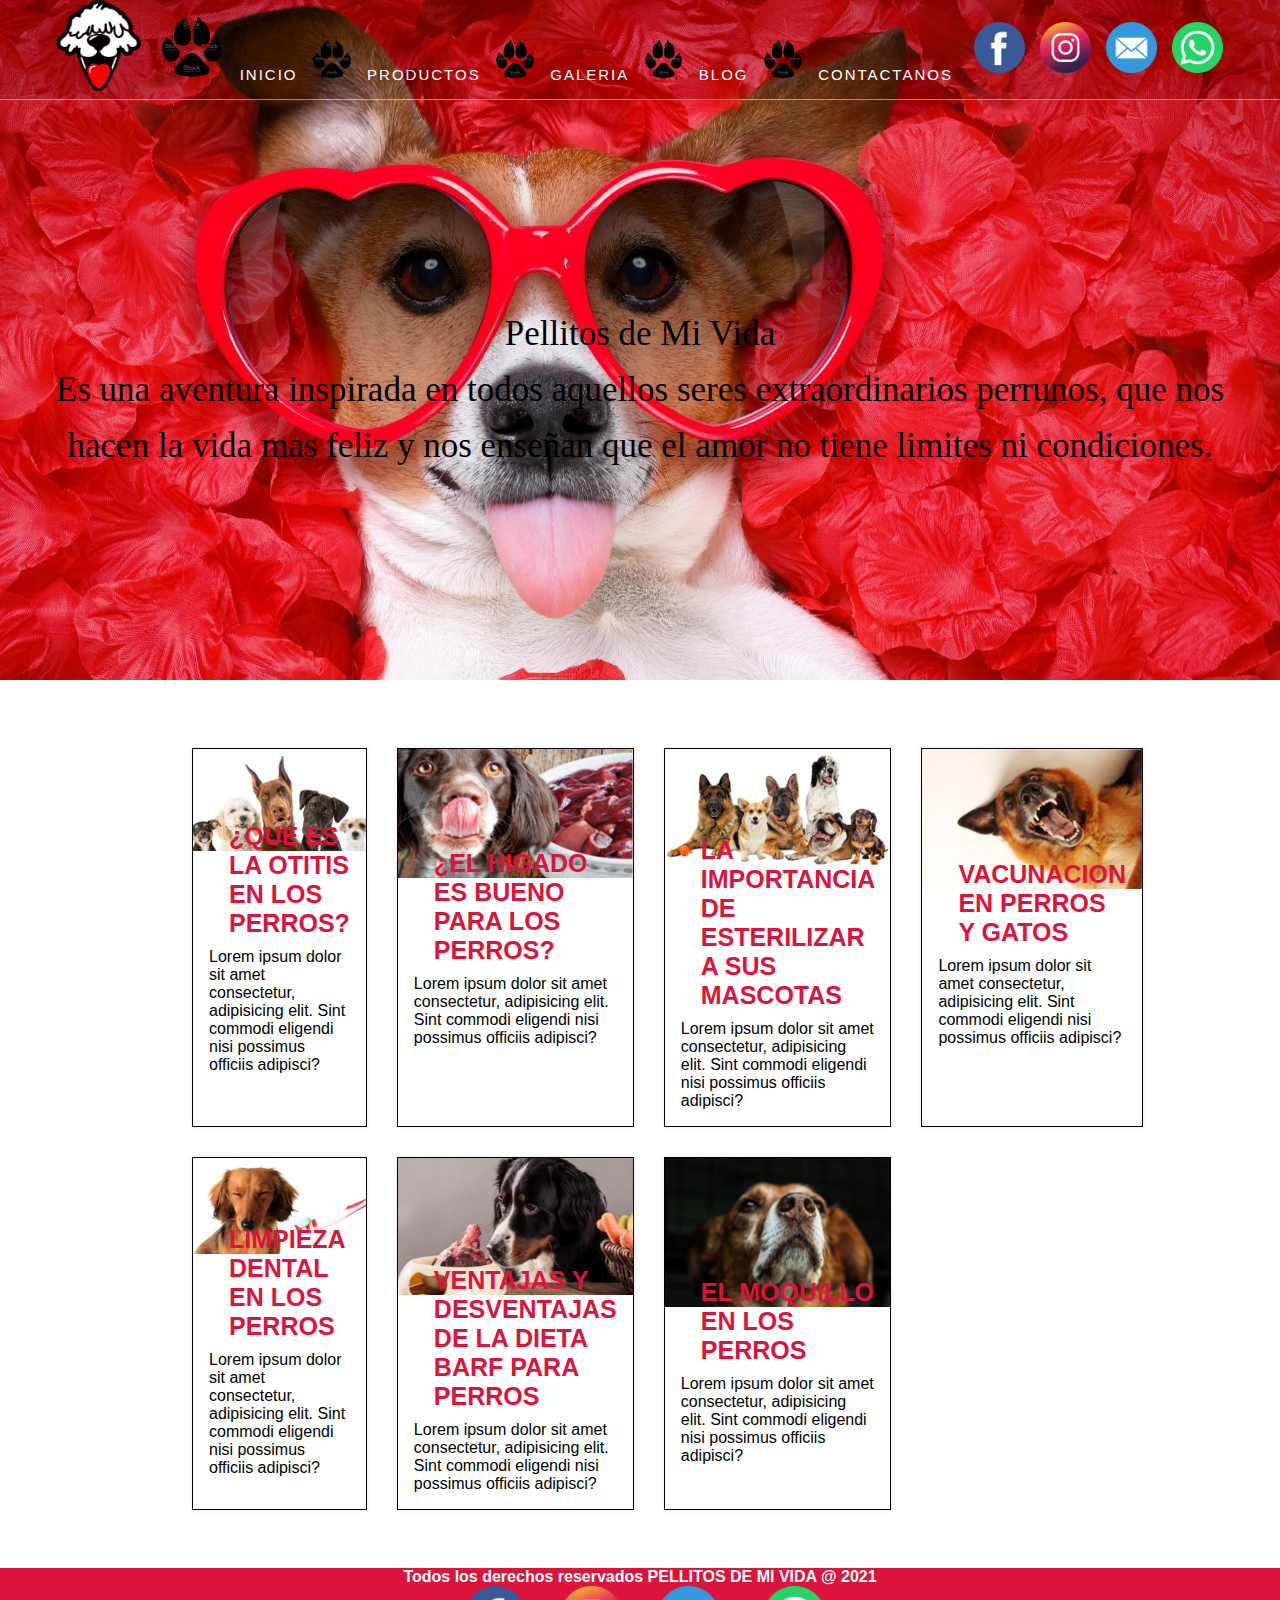
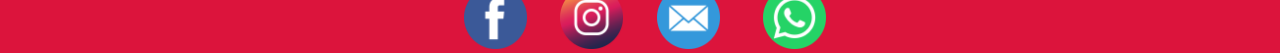
<file: pages/blog.html>
<!DOCTYPE html>
<html lang="es">
<head>
    <meta charset="UTF-8">
    <meta http-equiv="X-UA-Compatible" content="IE=edge">
    <meta name="viewport" content="width=device-width, initial-scale=1.0">
    <!--ingrese un icono para mi pagina-->
    <link rel="shortcut icon" href="icon/star_icon.svg" type="image/x-icon">
    <link rel="stylesheet" href="../css/estilos.css">
    <title>Mi Blog</title>
</head>
<body>
    <header class="header">
        <div class="menu margen-interno">
            <div class="logo">
                <img src="../assets/icon/logo.ico" alt="logo" width="90%">
            </div>
            <div class="nav">

                <img src="../assets/icon/Imagen_garrita.png" alt="garrita" width="8%">
                <a href="../index.html" class="nav__hijo--pag"><span class="off">Inicio</span></a>
                
                <img src="../assets/icon/Imagen_garrita.png" alt="garrita" width="5%">            
                <a href="../pages/productos.html" class="nav__hijo--menu"><span class="off">Productos</span></a>
            
                <img src="../assets/icon/Imagen_garrita.png" alt="garrita" width="5%">
                <a href="../pages/galeria.html" class="nav__hijo--menu"><span class="off">Galeria</span></a>

                <img src="../assets/icon/Imagen_garrita.png" alt="garrita" width="5%">
                <a href="../pages/blog.html" class="nav__hijo--menu"><span class="off">Blog</span></a>

                <img src="../assets/icon/Imagen_garrita.png" alt="garrita" width="5%">
                <a href="../pages/contacto.html" class="nav__hijo--menu"><span class="off">Contactanos</span></a>


            </div>
            <div class="redes">

                <a href="https://www.facebook.com/">
                    <img src="../assets/icon/facebook_icon_circ.png" alt="fb" width="20%">
                </a>

                <a href="https://www.instagram.com/">
                    <img src="../assets/icon/instagram_icon_circ.png" alt="ins" width="20%">
                </a>
                
                <a href="mailto:pellitosdemivida@gmail.com">
                    <img src="../assets/icon/email_icon_circ.png" alt="email" width="20%">
                </a>
                
                <a href="https://web.whatsapp.com"></a>
                    <img src="../assets/icon/whatsapp_icon_circ.png" alt="ws" width="20%">
                </a>    




            </div>
        </div>
        <div class="contenido-principal margen-interno">
            <h1>Pellitos de Mi Vida
                <p>Es una aventura inspirada en todos aquellos seres extraordinarios perrunos, que nos hacen la vida mas feliz y nos enseñan que el amor no tiene limites ni condiciones.</p>
            </h1>
            
        </div>
    </header>
    
    <section class="blog">
        <div class="blogpadre">
            <div class="bloghijo">
                <img class="bloghijo-img" src="../assets/img/img_blog_1.png" alt="img1">
                <div class="bloghijo-text">
                    <h3>¿Que es la Otitis en los Perros?</h3>
                    <p>Lorem ipsum dolor sit amet consectetur, adipisicing elit. Sint commodi eligendi nisi possimus officiis adipisci?</p>
                </div>
            </div>
    
            <div class="bloghijo">
                <img class="bloghijo-img" src="../assets/img/img_blog_2.png" alt="img2">
                <div class="bloghijo-text">
                    <h3>¿El higado es bueno para los perros?</h3>
                    <p>Lorem ipsum dolor sit amet consectetur, adipisicing elit. Sint commodi eligendi nisi possimus officiis adipisci?</p>
                </div>
            </div>
    
            <div class="bloghijo">
                <img class="bloghijo-img" src="../assets/img/img_blog_3.png" alt="img3">
                <div class="bloghijo-text">
                    <h3>La importancia de esterilizar a sus mascotas</h3>
                    <p>Lorem ipsum dolor sit amet consectetur, adipisicing elit. Sint commodi eligendi nisi possimus officiis adipisci?</p>
                </div>
            </div>
    
            <div class="bloghijo">
                <img class="bloghijo-img" src="../assets/img/img_blog_4.png" alt="img4">
                <div class="bloghijo-text">
                    <h3>Vacunacion en Perros y Gatos</h3>
                    <p>Lorem ipsum dolor sit amet consectetur, adipisicing elit. Sint commodi eligendi nisi possimus officiis adipisci?</p>
                </div>
            </div>
    
            <div class="bloghijo">
                
                <img class="bloghijo-img" src="../assets/img/img_blog_5.png" alt="img5">
                <div class="bloghijo-text">
                    <h3>Limpieza dental en los Perros</h3>
                    <p>Lorem ipsum dolor sit amet consectetur, adipisicing elit. Sint commodi eligendi nisi possimus officiis adipisci?</p>
                </div>
            </div>
    
            <div class="bloghijo">
                <img class="bloghijo-img" src="../assets/img/img_blog_6.png" alt="img6">
                <div class="bloghijo-text">
                    <h3>Ventajas y Desventajas de la Dieta Barf para Perros</h3>
                    <p>Lorem ipsum dolor sit amet consectetur, adipisicing elit. Sint commodi eligendi nisi possimus officiis adipisci?</p>
                </div>
            </div>
    
            <div class="bloghijo">
                <img class="bloghijo-img" src="../assets/img/img_blog_7.png" alt="img7">
                <div class="bloghijo-text">
                    <h3>El moquillo en los Perros</h3>
                    <p>Lorem ipsum dolor sit amet consectetur, adipisicing elit. Sint commodi eligendi nisi possimus officiis adipisci?</p>
                </div>
            </div>
    
        </div>
        
    </section>
    <footer class="footer margen-interno">
        <nav class="pie">
            <p>Todos los derechos reservados PELLITOS DE MI VIDA @ 2021</p>

            <a href="https://www.facebook.com/">
                <img src="../assets/icon/facebook_icon_circ.png" alt="fb" width="10%">
            </a>

            <a href="https://www.instagram.com/">
                <img src="../assets/icon/instagram_icon_circ.png" alt="ins" width="10%">
            </a>
            
            <a href="mailto:pellitosdemivida@gmail.com">
                <img src="../assets/icon/email_icon_circ.png" alt="email" width="10%">
            </a>
            
            <a href="https://web.whatsapp.com"></a>
                <img src="../assets/icon/whatsapp_icon_circ.png" alt="ws" width="10%">
            </a>

        </nav>
    </footer>

</body>
</html>
</file>
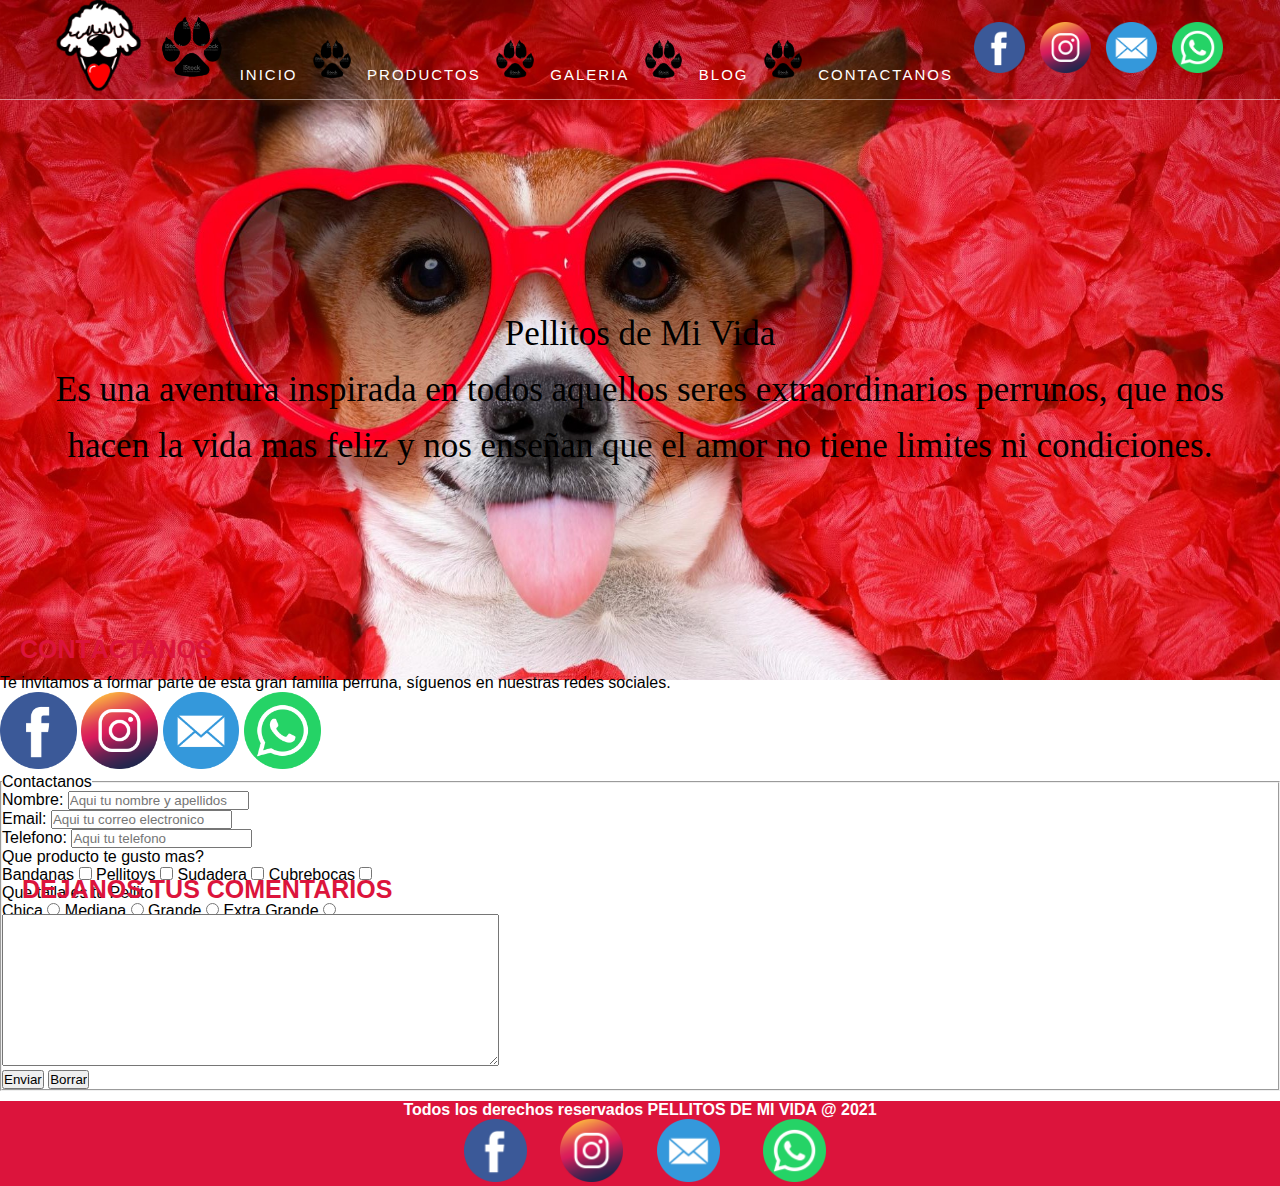
<file: pages/contacto.html>
<!DOCTYPE html>
<html lang="es">
<head>
    <meta charset="UTF-8">
    <meta http-equiv="X-UA-Compatible" content="IE=edge">
    <meta name="viewport" content="width=device-width, initial-scale=1.0">
    <!--ingrese un icono para mi pagina-->
    <link rel="shortcut icon" href="icon/star_icon.svg" type="image/x-icon">
    <link rel="stylesheet" href="../css/estilos.css">
    <title>Contactanos</title>
</head>
<body>
    <header class="header">
        <div class="menu margen-interno">
            <div class="logo">
                <img src="../assets/icon/logo.ico" alt="logo" width="90%">
            </div>
            <div class="nav">

                <img src="../assets/icon/Imagen_garrita.png" alt="garrita" width="8%">
                <a href="../index.html" class="nav__hijo--pag"><span class="off">Inicio</span></a>
                
                <img src="../assets/icon/Imagen_garrita.png" alt="garrita" width="5%">            
                <a href="../pages/productos.html" class="nav__hijo--menu"><span class="off">Productos</span></a>
            
                <img src="../assets/icon/Imagen_garrita.png" alt="garrita" width="5%">
                <a href="../pages/galeria.html" class="nav__hijo--menu"><span class="off">Galeria</span></a>

                <img src="../assets/icon/Imagen_garrita.png" alt="garrita" width="5%">
                <a href="../pages/blog.html" class="nav__hijo--menu"><span class="off">Blog</span></a>

                <img src="../assets/icon/Imagen_garrita.png" alt="garrita" width="5%">
                <a href="../pages/contacto.html" class="nav__hijo--menu"><span class="off">Contactanos</span></a>


            </div>
            <div class="redes">

                <a href="https://www.facebook.com/">
                    <img src="../assets/icon/facebook_icon_circ.png" alt="fb" width="20%">
                </a>

                <a href="https://www.instagram.com/">
                    <img src="../assets/icon/instagram_icon_circ.png" alt="ins" width="20%">
                </a>
                
                <a href="mailto:pellitosdemivida@gmail.com">
                    <img src="../assets/icon/email_icon_circ.png" alt="email" width="20%">
                </a>
                
                <a href="https://web.whatsapp.com"></a>
                    <img src="../assets/icon/whatsapp_icon_circ.png" alt="ws" width="20%">
                </a>    




            </div>
        </div>
        <div class="contenido-principal margen-interno">
            <h1>Pellitos de Mi Vida
                <p>Es una aventura inspirada en todos aquellos seres extraordinarios perrunos, que nos hacen la vida mas feliz y nos enseñan que el amor no tiene limites ni condiciones.</p>
            </h1>
            
        </div>
    </header>

    <section class="contacto">
        <h3 class="contacto contacto__tit">Contáctanos</h3>
        <p class="contacto contacto_parr">Te invitamos a formar parte de esta gran familia perruna, síguenos en nuestras redes sociales.</p>

        <div class="contacto_redes">
            <img src="../assets/icon/facebook_icon_circ.png" alt="fb" width="6%">
            <img src="../assets/icon/instagram_icon_circ.png" alt="ins" width="6%">
            <img src="../assets/icon/email_icon_circ.png" alt="mail" width="6%">
            <img src="../assets/icon/whatsapp_icon_circ.png" alt="ws" width="6%">
        </div>
    </section>
    <form action="">
        <fieldset class="contacto_fieldset">
            <legend class="contacto_legend">Contactanos</legend>


                <label for="nombre">Nombre: </label>
                <input type="text" name="nombre" placeholder="Aqui tu nombre y apellidos" requerired><br>
                <label for="email">Email: </label>
                <input type="text" name="email" placeholder="Aqui tu correo electronico" requerired><br>
                <label for="tel">Telefono: </label>
                <input type="text" name="tel" placeholder="Aqui tu telefono" requerired>


            <!--cambie a checkbox para q se puedan seleccionar varias-->
            <div>Que producto te gusto mas?</div>
            <label for="bandanas">Bandanas</label>
            <input type="checkbox" name="prod" value="BAN">
            <label for="pellitoys">Pellitoys</label>
            <input type="checkbox" name="prod" value="TOY">
            <label for="sudadera">Sudadera</label>
            <input type="checkbox" name="prod" value="SUD">
            <label for="cubrebocas">Cubrebocas</label>
            <input type="checkbox" name="prod" value="CUB">

            <!--cambie a radio para q solo sea una opcion-->
            <div>Que talla es tu Pellito</div>
            <label for="chica">Chica</label>
            <input type="radio" name="talla" value="ch">
            <label for="mediana">Mediana</label>
            <input type="radio" name="talla" value="med">
            <label for="grande">Grande</label>
            <input type="radio" name="talla" value="gde">
            <label for="extragrande">Extra Grande</label>
            <input type="radio" name="talla" value="ext">

            <h3 class="contacto_legend">Dejanos tus comentarios</h3>
            <textarea name="comentario" id="comentarios" cols="60" rows="10"></textarea><br>

            <!--Botones para enviar registro o corregir informacion-->
            <input type="submit" value="Enviar">
            <input type="reset" value="Borrar">

        </fieldset>
    </form>
    


    <footer class="footer margen-interno">
        <nav class="pie">
            <p>Todos los derechos reservados PELLITOS DE MI VIDA @ 2021</p>

            <a href="https://www.facebook.com/">
                <img src="../assets/icon/facebook_icon_circ.png" alt="fb" width="10%">
            </a>

            <a href="https://www.instagram.com/">
                <img src="../assets/icon/instagram_icon_circ.png" alt="ins" width="10%">
            </a>
            
            <a href="mailto:pellitosdemivida@gmail.com">
                <img src="../assets/icon/email_icon_circ.png" alt="email" width="10%">
            </a>
            
            <a href="https://web.whatsapp.com"></a>
                <img src="../assets/icon/whatsapp_icon_circ.png" alt="ws" width="10%">
            </a>

        </nav>
    </footer>

</body>
</html>
</file>
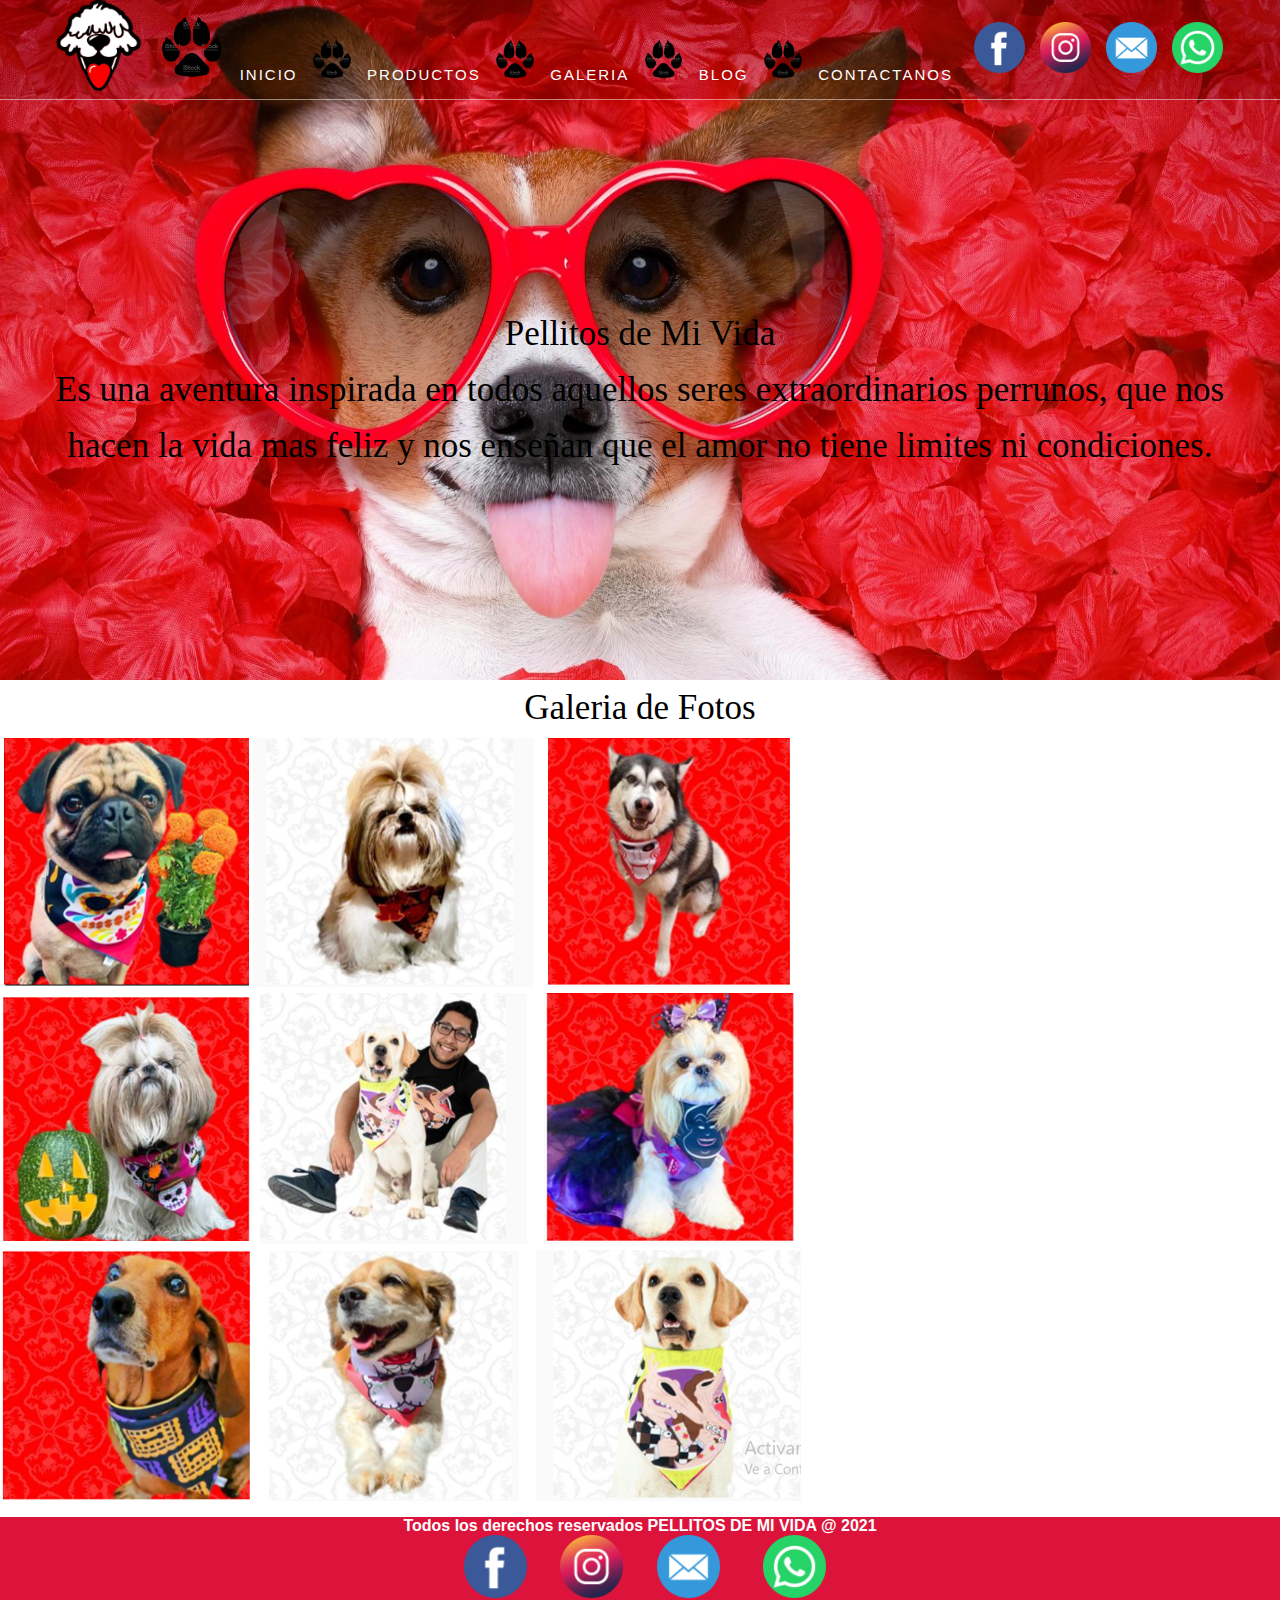
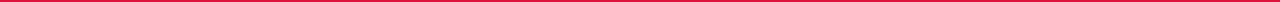
<file: pages/galeria.html>
<!DOCTYPE html>
<html lang="es">
<head>
    <meta charset="UTF-8">
    <meta http-equiv="X-UA-Compatible" content="IE=edge">
    <meta name="viewport" content="width=device-width, initial-scale=1.0">
    <!--ingrese un icono para mi pagina-->
    <link rel="shortcut icon" href="icon/star_icon.svg" type="image/x-icon">
    <link rel="stylesheet" href="../css/estilos.css">
    <title>Galeria</title>
</head>
<body>
    <header class="header">
        <div class="menu margen-interno">
            <div class="logo">
                <img src="../assets/icon/logo.ico" alt="logo" width="90%">
            </div>
            <div class="nav">

                <img src="../assets/icon/Imagen_garrita.png" alt="garrita" width="8%">
                <a href="../index.html" class="nav__hijo--pag"><span class="off">Inicio</span></a>
                
                <img src="../assets/icon/Imagen_garrita.png" alt="garrita" width="5%">            
                <a href="../pages/productos.html" class="nav__hijo--menu"><span class="off">Productos</span></a>
            
                <img src="../assets/icon/Imagen_garrita.png" alt="garrita" width="5%">
                <a href="../pages/galeria.html" class="nav__hijo--menu"><span class="off">Galeria</span></a>

                <img src="../assets/icon/Imagen_garrita.png" alt="garrita" width="5%">
                <a href="../pages/blog.html" class="nav__hijo--menu"><span class="off">Blog</span></a>

                <img src="../assets/icon/Imagen_garrita.png" alt="garrita" width="5%">
                <a href="../pages/contacto.html" class="nav__hijo--menu"><span class="off">Contactanos</span></a>


            </div>
            <div class="redes">

                <a href="https://www.facebook.com/">
                    <img src="../assets/icon/facebook_icon_circ.png" alt="fb" width="20%">
                </a>

                <a href="https://www.instagram.com/">
                    <img src="../assets/icon/instagram_icon_circ.png" alt="ins" width="20%">
                </a>
                
                <a href="mailto:pellitosdemivida@gmail.com">
                    <img src="../assets/icon/email_icon_circ.png" alt="email" width="20%">
                </a>
                
                <a href="https://web.whatsapp.com"></a>
                    <img src="../assets/icon/whatsapp_icon_circ.png" alt="ws" width="20%">
                </a>    




            </div>
        </div>
        <div class="contenido-principal margen-interno">
            <h1>Pellitos de Mi Vida
                <p>Es una aventura inspirada en todos aquellos seres extraordinarios perrunos, que nos hacen la vida mas feliz y nos enseñan que el amor no tiene limites ni condiciones.</p>
            </h1>
            
        </div>
    </header>
    
    <section class="galeria">
    
        <h1 class="galeria pagaleria__fotos">Galeria de Fotos</h1>

        <table class="galeria pagaleria__tabla">
            <tr>
                <th><img src="../assets/img/gale_1.png" alt="imagen1"></th>
                <th><img src="../assets/img/gale_2.png" alt="imagen2"></th>
                <th><img src="../assets/img/gale_3.png" alt="imagen3"></th>
            </tr>
            <tr>
                <th><img src="../assets/img/gale_4.png" alt="imagen4"></th>
                <th><img src="../assets/img/gale_5.png" alt="imagen5"></th>
                <th><img src="../assets/img/gale_6.png" alt="imagen6"></th>
            </tr>
            <tr>
                <th><img src="../assets/img/gale_7.png" alt="imagen7"></th>
                <th><img src="../assets/img/gale_8.png" alt="imagen8"></th>
                <th><img src="../assets/img/gale_9.png" alt="imagen9"></th>
            </tr>
        </table>
    </section>
    <footer class="footer margen-interno">
        <nav class="pie">
            <p>Todos los derechos reservados PELLITOS DE MI VIDA @ 2021</p>

            <a href="https://www.facebook.com/">
                <img src="../assets/icon/facebook_icon_circ.png" alt="fb" width="10%">
            </a>

            <a href="https://www.instagram.com/">
                <img src="../assets/icon/instagram_icon_circ.png" alt="ins" width="10%">
            </a>
            
            <a href="mailto:pellitosdemivida@gmail.com">
                <img src="../assets/icon/email_icon_circ.png" alt="email" width="10%">
            </a>
            
            <a href="https://web.whatsapp.com"></a>
                <img src="../assets/icon/whatsapp_icon_circ.png" alt="ws" width="10%">
            </a>

        </nav>
    </footer>

</body>
</html>
</file>
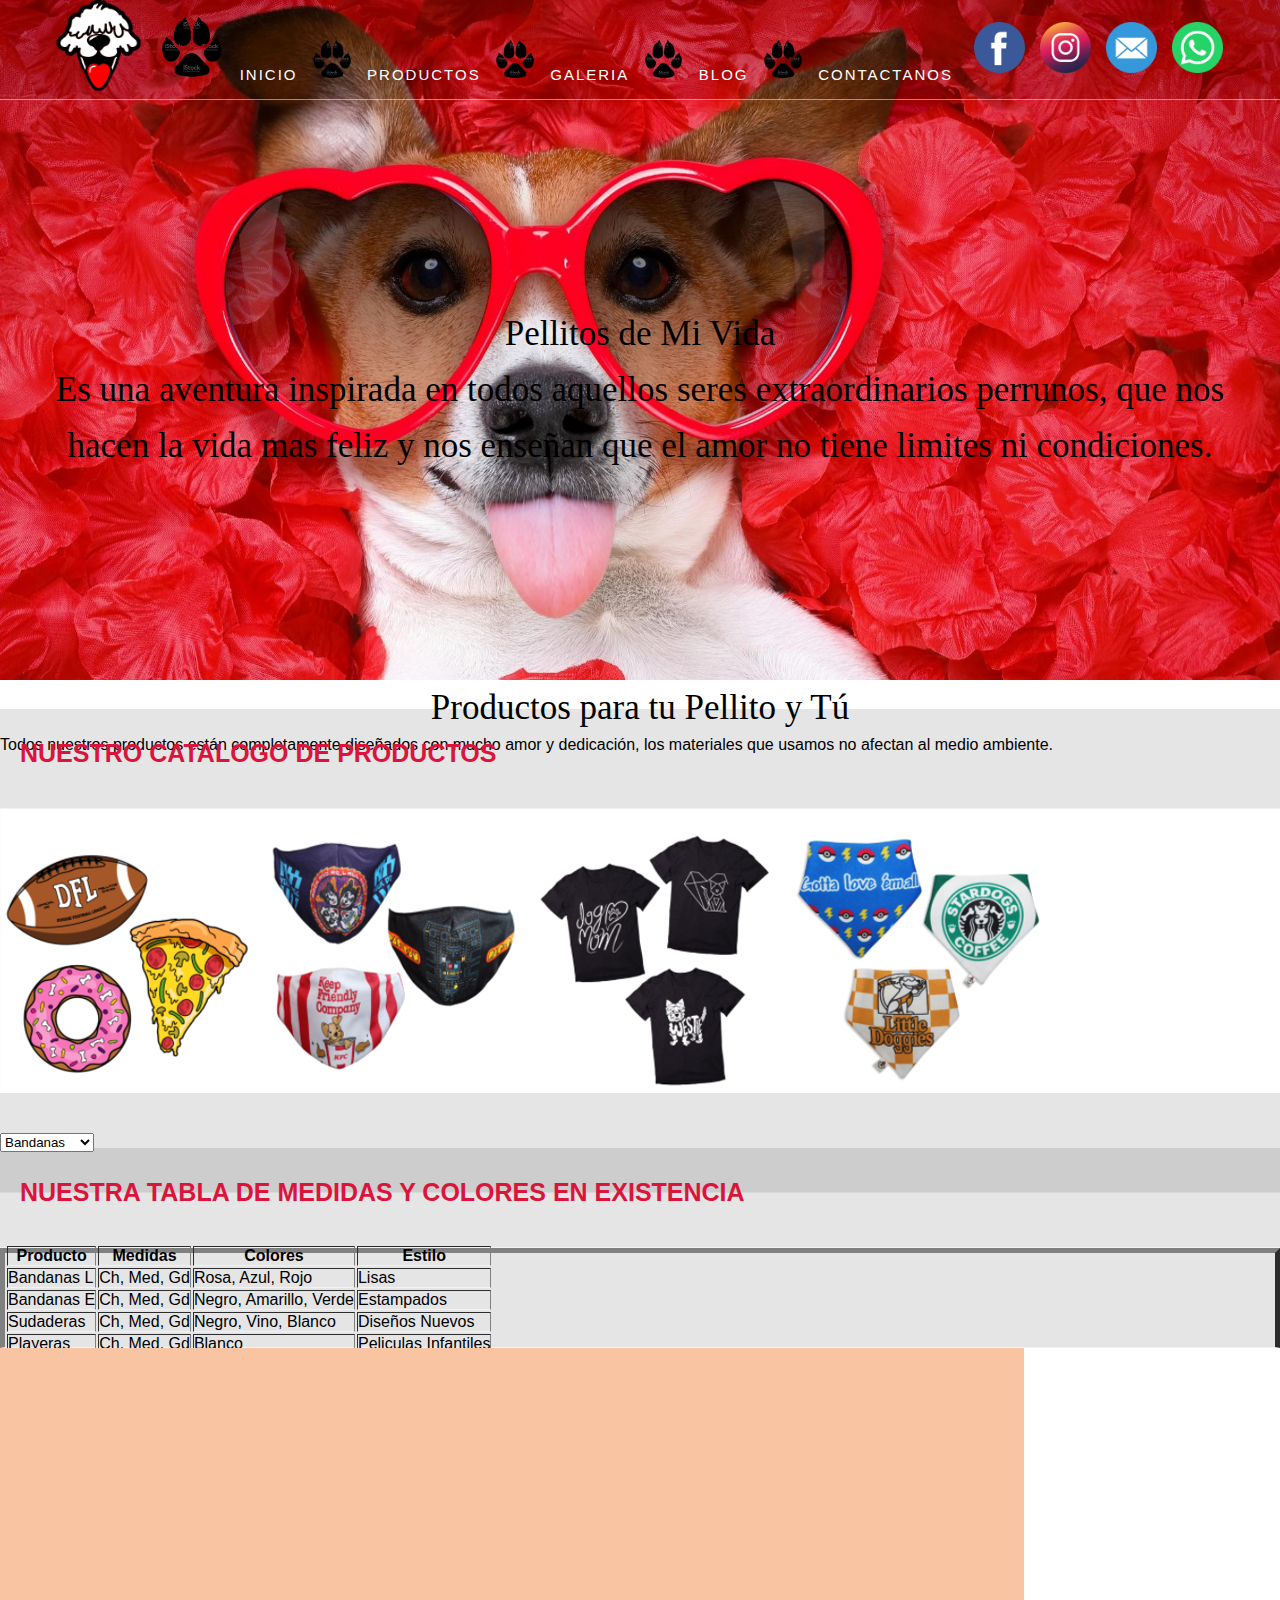
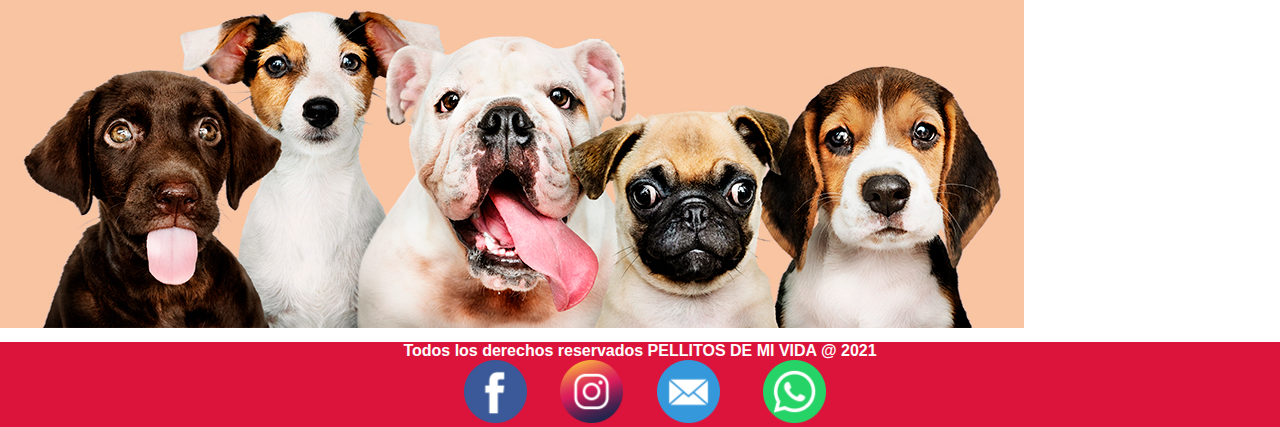
<file: pages/productos.html>
<!DOCTYPE html>
<html lang="es">
<head>
    <meta charset="UTF-8">
    <meta http-equiv="X-UA-Compatible" content="IE=edge">
    <meta name="viewport" content="width=device-width, initial-scale=1.0">
    <!--ingrese un icono para mi pagina-->
    <link rel="shortcut icon" href="icon/star_icon.svg" type="image/x-icon">
    <link rel="stylesheet" href="../css/estilos.css">
    <title>Productos</title>
</head>
<body>
    <header class="header">
        <div class="menu margen-interno">
            <div class="logo">
                <img src="../assets/icon/logo.ico" alt="logo" width="90%">
            </div>
            <div class="nav">

                <img src="../assets/icon/Imagen_garrita.png" alt="garrita" width="8%">
                <a href="../index.html" class="nav__hijo--pag"><span class="off">Inicio</span></a>
                
                <img src="../assets/icon/Imagen_garrita.png" alt="garrita" width="5%">            
                <a href="../pages/productos.html" class="nav__hijo--menu"><span class="off">Productos</span></a>
            
                <img src="../assets/icon/Imagen_garrita.png" alt="garrita" width="5%">
                <a href="../pages/galeria.html" class="nav__hijo--menu"><span class="off">Galeria</span></a>

                <img src="../assets/icon/Imagen_garrita.png" alt="garrita" width="5%">
                <a href="../pages/blog.html" class="nav__hijo--menu"><span class="off">Blog</span></a>

                <img src="../assets/icon/Imagen_garrita.png" alt="garrita" width="5%">
                <a href="../pages/contacto.html" class="nav__hijo--menu"><span class="off">Contactanos</span></a>


            </div>
            <div class="redes">

                <a href="https://www.facebook.com/">
                    <img src="../assets/icon/facebook_icon_circ.png" alt="fb" width="20%">
                </a>

                <a href="https://www.instagram.com/">
                    <img src="../assets/icon/instagram_icon_circ.png" alt="ins" width="20%">
                </a>
                
                <a href="mailto:pellitosdemivida@gmail.com">
                    <img src="../assets/icon/email_icon_circ.png" alt="email" width="20%">
                </a>
                
                <a href="https://web.whatsapp.com"></a>
                    <img src="../assets/icon/whatsapp_icon_circ.png" alt="ws" width="20%">
                </a>    




            </div>
        </div>
        <div class="contenido-principal margen-interno">
            <h1>Pellitos de Mi Vida
                <p>Es una aventura inspirada en todos aquellos seres extraordinarios perrunos, que nos hacen la vida mas feliz y nos enseñan que el amor no tiene limites ni condiciones.</p>
            </h1>
            
        </div>
    </header>

    <section class="pagproductos">
        <article class="pagproductos__titulo">
            <h1 class="pagproductos__titulo pagprod__tit">Productos para tu Pellito y Tú</h1>
            <p class="pagproductos__titulo pagprod_parr">Todos nuestros productos están completamente diseñados con mucho amor y dedicación, los materiales que usamos no afectan al medio ambiente.</p>
        </article>
    </section>

    <section class="menus">
        <!--Menu Desplegable-->
        <h3 class="menu pagprod__cat">Nuestro Catalogo de Productos</h3>
        <img class="img_productos" src="../assets/img/productos.png" alt="productos1"><br>
    
        <div class="menu lista_despl">
        <select name="productos" id="productos">
        <option value="b">Bandanas</option>
        <option value="p">Pellitoys</option>
        <option value="s">Sudaderas</option>
        <option value="c">Cubrebocas</option>
        </select>
        </div>
    
    
        <h3 class="menu pagprod__cat">Nuestra Tabla de Medidas y Colores en existencia</h3>

        <table border="5px" cellpadding={10px} class="menu pagprod_tabla">
            <tr>
                <th>Producto</th>
                <th>Medidas</th>
                <th>Colores</th>
                <th>Estilo</th>
            </tr>
            <tr>
                <td>Bandanas L</td>
                <td>Ch, Med, Gd</td>
                <td>Rosa, Azul, Rojo</td>
                <td>Lisas</td>
            </tr>
            <tr>
                <td>Bandanas E</td>
                <td>Ch, Med, Gd</td>
                <td>Negro, Amarillo, Verde</td>
                <td>Estampados</td>
            </tr>
            <tr>
                <td>Sudaderas</td>
                <td>Ch, Med, Gd</td>
                <td>Negro, Vino, Blanco</td>
                <td>Diseños Nuevos</td>
            </tr>
            <tr>
                <td>Playeras</td>
                <td>Ch, Med, Gd</td>
                <td>Blanco</td>
                <td>Peliculas Infantiles</td>
            </tr>
        </table>

        <img class="img_productos" src="../assets/img/img_prod.jpg" alt="">
    </section>

    <footer class="footer margen-interno">
        <nav class="pie">
            <p>Todos los derechos reservados PELLITOS DE MI VIDA @ 2021</p>

            <a href="https://www.facebook.com/">
                <img src="../assets/icon/facebook_icon_circ.png" alt="fb" width="10%">
            </a>

            <a href="https://www.instagram.com/">
                <img src="../assets/icon/instagram_icon_circ.png" alt="ins" width="10%">
            </a>
            
            <a href="mailto:pellitosdemivida@gmail.com">
                <img src="../assets/icon/email_icon_circ.png" alt="email" width="10%">
            </a>
            
            <a href="https://web.whatsapp.com"></a>
                <img src="../assets/icon/whatsapp_icon_circ.png" alt="ws" width="10%">
            </a>

        </nav>
    </footer>
</body>
</html>
</file>
<file: css/estilos.css>
*{
    margin: 0px;
    padding: 0px;
    box-sizing: border-box;
}

body{
    font-family: 'Monserrat', sans-serif;
}

a{
    text-decoration: none;
}

.padre {
    display: flex;
    flex-flow: column nowrap;
}

.margen-interno{
    padding: 0 50px;
}

    .header {
        background: url(../assets/img/img_inicio.jpg);
        background-position: center;
        background-attachment: contain;
        background-size: cover;
        display: flex;
        flex-flow: column nowrap;

    }
        .menu{
            background: rgba(0,0,0,.1);
            display: flex;
            flex-flow: row nowrap;
            height: 100px;
            align-items: center;
            border-bottom: 1px solid rgba(255,255,255,.5);
        }
            .logo{
                flex: 1 1 auto;
            }
                .logo a{
                    color: #fff;
                    width: 100%;
                }
                .logo a:hover{
                    color:#343434;
                }
            .nav{
                flex: 5 1 auto;
            }
                .nav a{
                    color: #fff;
                    font-size: 15px;
                    text-transform: uppercase;
                    padding: 0 10px;
                    letter-spacing: 2px;
                }
                .nav a:hover{
                    color: #e6af2e;
                    font-weight: bold;
                }
            .redes{
                flex: 1 1 auto;
            }
                .redes a{
                    font-size: 10px;
                    color: #fff;
                    padding: 0;
                    letter-spacing: 12px;
                }
                .redes a:hover{
                    color: #343434;
                }

        .contenido-principal{
            /* background: #e1578a; */
            height: 580px;
            display: flex;
            align-items: center;
        }
            h1{
                font-family: 'Lora', serif;
                font-size: 35px;
                font-weight: bold;
                color: black;
                font-weight: 300;
                text-align: center;
                line-height: 1.6;
            }

    .section {
        background: #f7f7f7;
        display: flex;
    }
        .articulos{
            background: #f7f7f7;
            flex: 2 1 auto;
            display: flex;
            flex-flow: row wrap;
        }
            .article{
                flex: 1 1 40%;
                color:444;
                font-size: 13px;
                letter-spacing: 1px;
                margin: 10p 10p 0 0px;
                flex: 1 1 45%;
                background: #ececec;
            }

            .article img{
                width: 100%;
            }

            .article a{
                color: #fff;
                font-size: 13px;
                padding: 10px;
                background: #000;
                margin: 10px 0;
                display: inline-block;
            }

            .article a:hover{
                background: #546cc3;
            }

            h3{
                font-size: 25px;
                text-transform: uppercase;
                padding: 0px 0 10px 20px;
                color: crimson;
                margin-top: -45px;
            }

            texto{
                font-size: 10px;
                color: crimson;

            }

            .navegacion{
                background: crimson;
                flex: 1 1 100%;
                margin: 10px 10px 0 0px;
            }

            .navegacion a{
                color: #fff;
                font-size: 20px;
                text-transform: uppercase;
                padding: 0 10px;
                letter-spacing: 2px;
            }

        .aside{
            /* background: #f73f52; */
            flex: 1 1 auto;
            margin: 10px 5px 10px 0;
        }

        .aside img{
            width: 100%;
        }

        h4{
            background: crimson;
            color: #fff;
            padding: 10px;
            text-transform: uppercase;
        }
            /* .publicidad{
                background: #ffea85;
            } */


    .footer {
        background: crimson;
        display: flex;
        justify-content: center;
        margin-top: 10px;
    }
        .pie{
            /* background: #e6af2e; */
            text-align: center;
            color: white;
            font-weight: bold;
        }

        .pie a{
            color: #fff;
            font-size: 11px;
            text-transform: uppercase;
            padding: 0 10px;
            letter-spacing: 10px;
            text-align: right;
        }

@media all and (max-width: 800px){
    .section{
        flex-direction: column;
    }
    .menu{
        flex-direction: column;
        height: auto;
    }
    .aside{
        display: flex;
        justify-content: center;
    }
}

@media all and (max-width: 948px){
    
    .section{
        flex-direction: column;
    }
    .menu{
        flex-direction: column;
        height: auto;
    }
    .aside{
        display: flex;
        justify-content: center;
    }

    h1{
        font-size: 15px;
    }

    .contenido-principal{
        height: 450px;
    }
}

/*grids pagina blog*/
.blog{
    align-content: space-around;
    margin-top: 20px;
}

.blog__tit{
    font-family: 'letra_proyect';
    text-align: center;
    font-size: 30px;
    line-height: 70px;
    color: #b6092c ;
}

.blogpadre{  /*para que tenga un margen igual*/
    width: 70%; /*ancho del img y text*/
    max-width: 1000px; /*hasta 1000px crecera*/
    margin-left: auto;
    margin-right: auto;
    margin-top: 3em;
    margin-bottom: 3em;
    display: grid;
    grid-template-columns: repeat(1, 1fr);
    grid-gap: 30px;   /*esta la separacion de cada hijo o item*/
}

.bloghijo{
    background-color: #fff;
    cursor: pointer; /*al poner en la imagen cambia a manita*/
    box-shadow: 0 0 5px 0 rgba(0,0, 0, .095);/*rgba(red, green, blue, alpha);*/
    border: 1px solid black;

    transition: all 300ms;
}

.bloghijo:hover{
    transform: scale(1.05);
}

.bloghijo-text{
    padding: 1em;
}

.bloghijo-img{
    max-width: 100%;
    display: block;
}

.blogpadre{
    grid-template-columns: repeat(4, 1fr);
}

.overflow{
    width: 500px;
    height: 250px;
    background: white;
    padding: 50px;
    margin: 20px auto; /*20px margen arriba y abajo
    -- auto margen a los lados   */
    border: 1px solid black; /*1px ancho -- solid
    grosor -- color*/
    overflow: hidden; /*hidden es ocultar -- scroll
    barras espaciadoras -- auto pone scroll si lo necesita*/

}



@media all and (max-width: 762px){
    .articulos{
        flex-direction: column;
    }
    h1{
        font-size: 15px;
    }
}

@media all and (max-width: 762px){
    .off{
        display: none;
    }
    .nav a{
        font-size: 30px;

    }
}

@media all and (max-width: 400px){
    .aside{
        flex-direction: column;
    }
}
</file>
